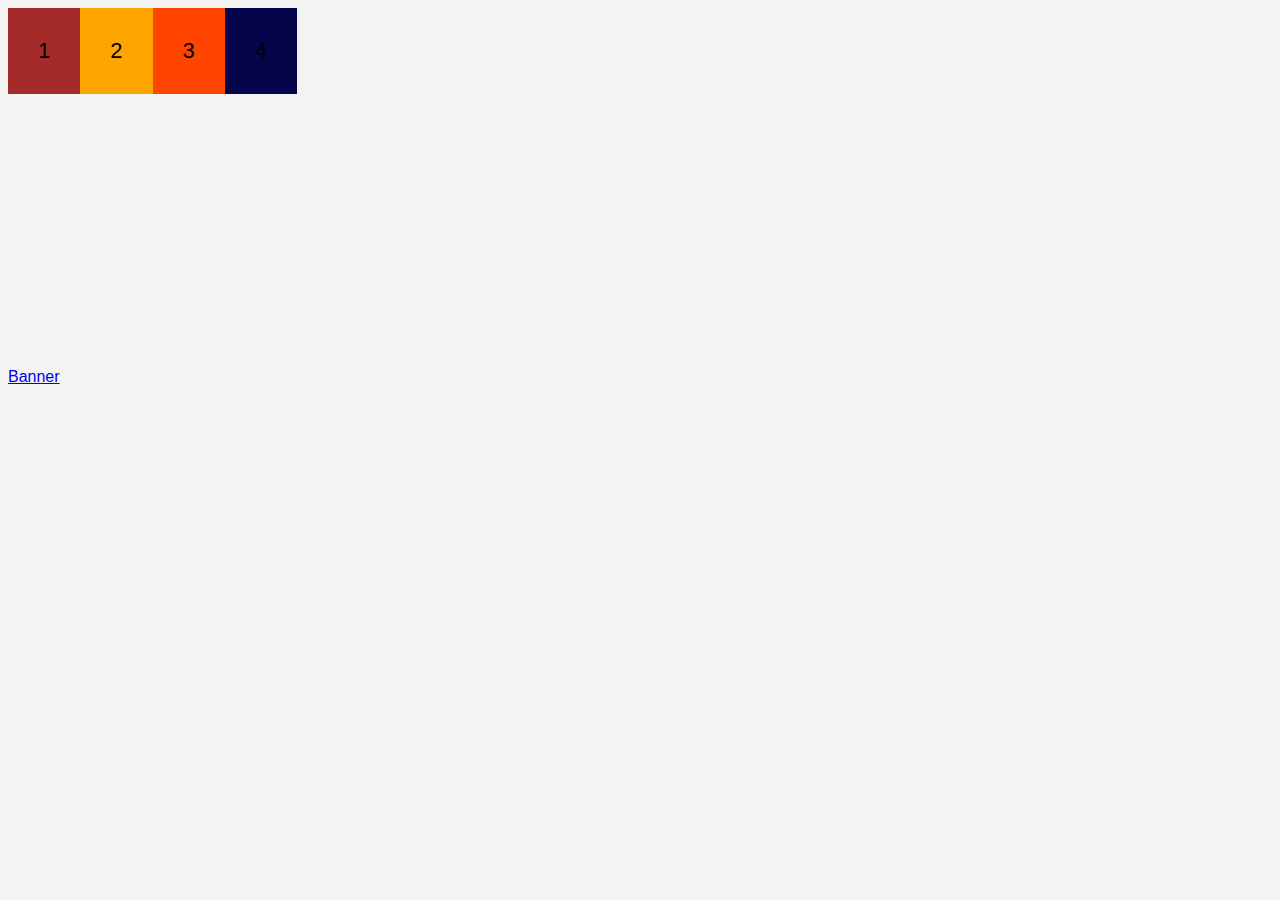
<file: index.html>
<!DOCTYPE html>
<html lang="en">
  <head>
    <meta charset="UTF-8" />
    <meta http-equiv="X-UA-Compatible" content="IE=edge" />
    <meta name="viewport" content="width=device-width, initial-scale=1.0" />
    <title>flexbox tutorial</title>
    <link rel="stylesheet" href="./styles.css" />
    <style>
      .container {
        display: flex;
        height: 300px;
        height: 40vh;
        align-content: flex-start;
        /* align-content: flex-end;
        align-content: center;
        align-content: space-around;
        align-content: space-between; */
        /* align-items: flex-start;
        align-items: flex-end;
        align-items: stretch;
        align-items: baseline; */
        /* align-items: center; */
        /* display: inline-flex; */
        /* flex-direction: row; */
        /* flex-direction: row-reverse; */
        /* flex-direction: column; */
        /* flex-direction: column-reverse; */
        /* flex-wrap: nowrap; */
        flex-wrap: wrap;
        /* flex-wrap: wrap-reverse; */
        /* justify-content: center; */
        /* justify-content: flex-end;
        justify-content: flex-start;
        justify-content: space-around;
        justify-content: space-evenly; */
        /* justify-content: space-between; */
      }
      .box {
        /* flex-grow: 1; */
        /* flex: 0 0 calc(25% - 1rem); */
      }
      .box-1 {
        /* order: 1; */
        /* flex-grow: 1; */
        /* width: 300px; */
        /* flex-shrink: 0; */
      }
      .box-2 {
        /* order: 2; */
        /* flex-grow: 2; */
      }
      .box-5 {
        /* order: -1; */
        /* align-self: flex-end; */
      }
    </style>
  </head>
  <body>
    <div class="container">
      <div class="box box-1">1</div>
      <div class="box box-2">2</div>
      <div class="box box-3">3</div>
      <div class="box box-4">4</div>
      <!-- <div class="box box-5">5</div> -->
      <!-- <div class="box generic-1">1</div>
      <div class="box generic-2">2</div>
      <div class="box generic-3">3</div>
      <div class="box generic-4">4</div>
      <div class="box generic-5">5</div> -->
    </div>
    <a href="banner.html">Banner</a>
  </body>
</html>
</file>
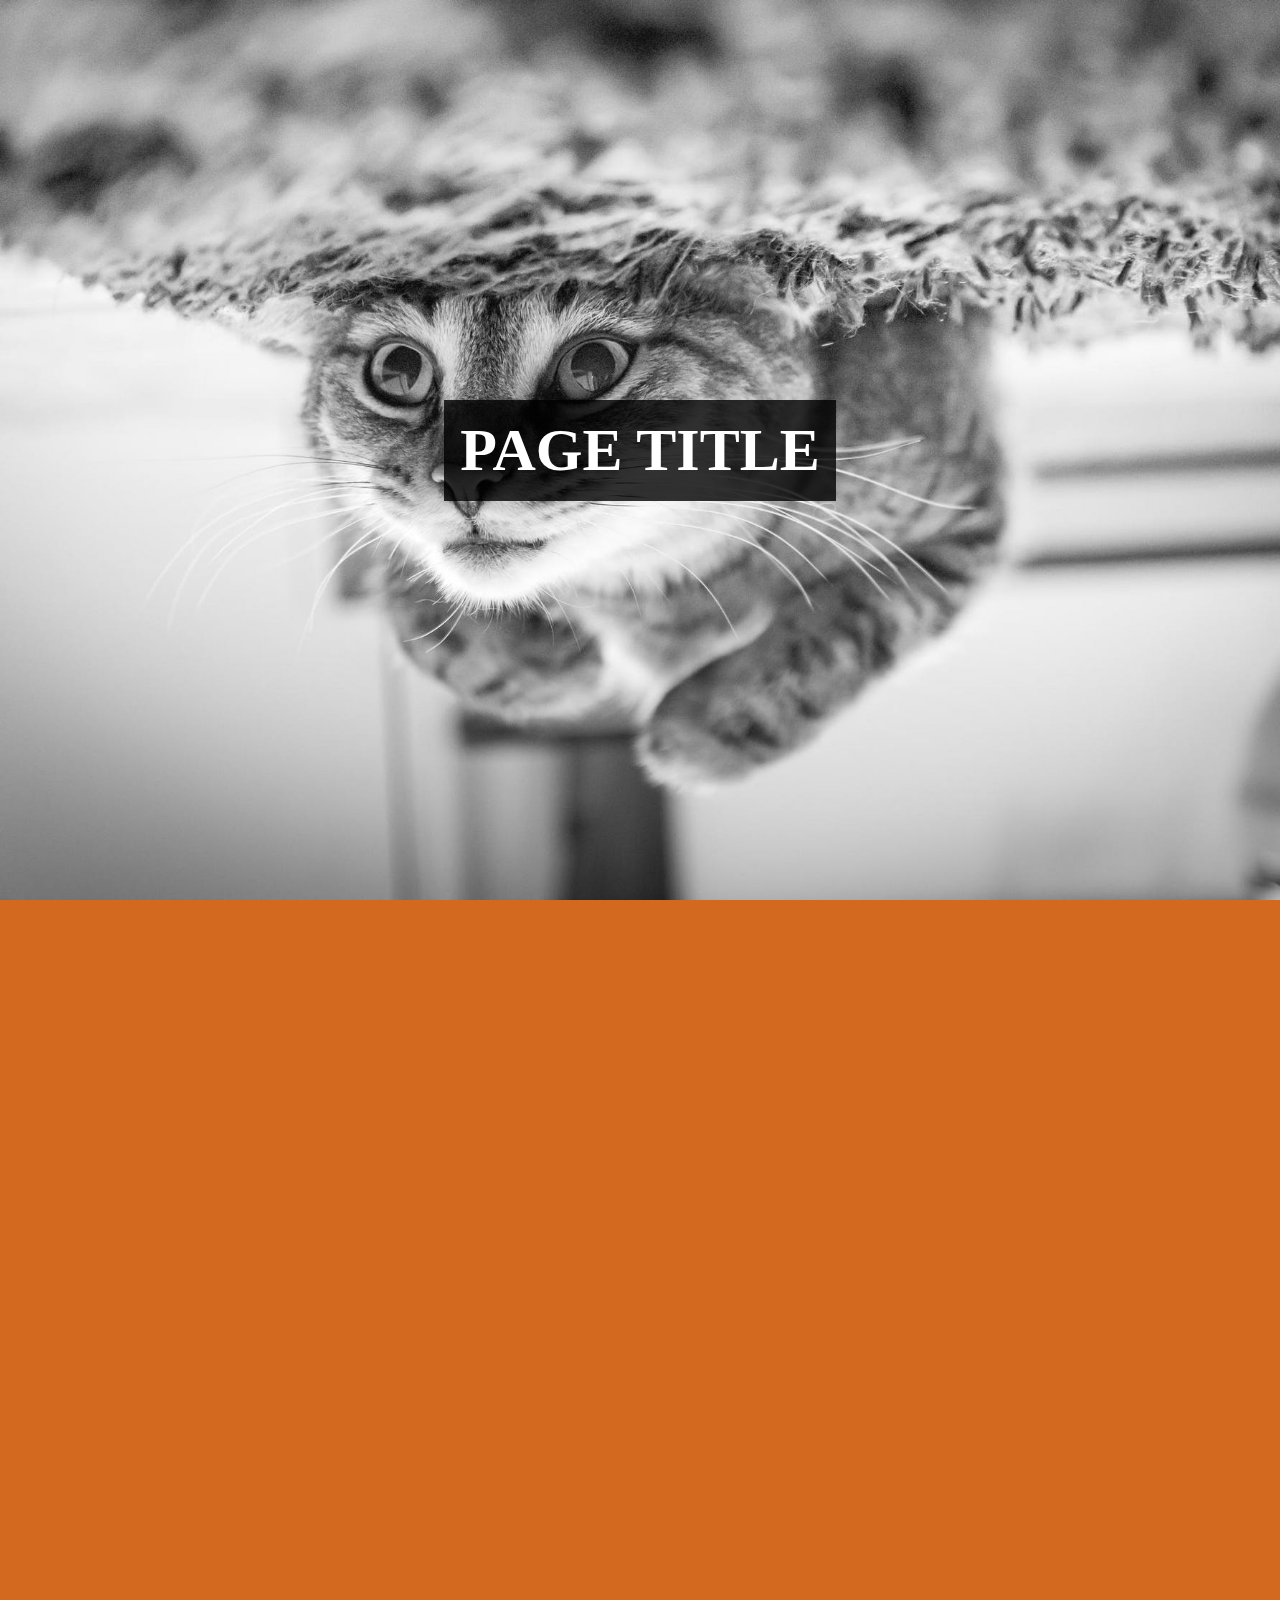
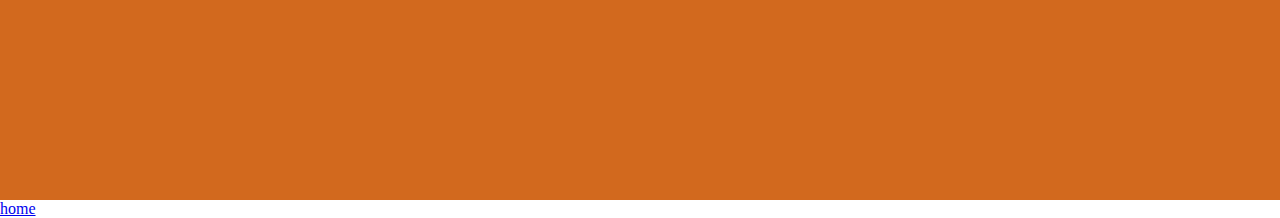
<file: banner.html>
<!DOCTYPE html>
<html lang="en">
  <head>
    <meta charset="UTF-8" />
    <meta http-equiv="X-UA-Compatible" content="IE=edge" />
    <meta name="viewport" content="width=device-width, initial-scale=1.0" />
    <title>banner</title>
    <style>
      * {
        margin: 0;
      }
      .hero {
        min-height: 100vh;
        background: url(./banner-bcg.jpeg);
        background-position: center;
        background-size: cover;
        background-repeat: no-repeat;
        background-attachment: fixed;
        display: flex;
        justify-content: center;
        align-items: center;
      }
      h1 {
        color: white;
        background: rgba(0, 0, 0, 0.8);
        padding: 1rem;
        text-transform: uppercase;
        font-size: 60px;
      }
      .banner {
        min-height: 100vh;
        background: chocolate;
      }
    </style>
  </head>
  <body>
    <header class="hero">
      <h1>page title</h1>
    </header>
    <div class="banner"></div>
    <a href="index.html">home</a>
  </body>
</html>
</file>
<file: styles.css>
body {
  font-family: Verdana, Geneva, Tahoma, sans-serif;
  background: #f3f3f3;
  box-sizing: border-box;
}
.container {
  border: 5px black;
}
.box {
  padding: 30px;
  text-align: center;
  font-size: 22px;
  background: #f3f3f3;
}
.box-1 {
  background: brown;
  /* font-size: 44px; */
}
.box-2 {
  background: orange;
}
.box-3 {
  background: orangered;
}
.box-4 {
  background: rgb(5, 5, 75);
}
.box-5 {
  background: green;
}
.generic-1 {
  background: brown;
}
.generic-2 {
  background: orange;
}
.generic-3 {
  background: orangered;
}
.generic-4 {
  background: rgb(5, 5, 75);
}
.generic-5 {
  background: green;
}
</file>
